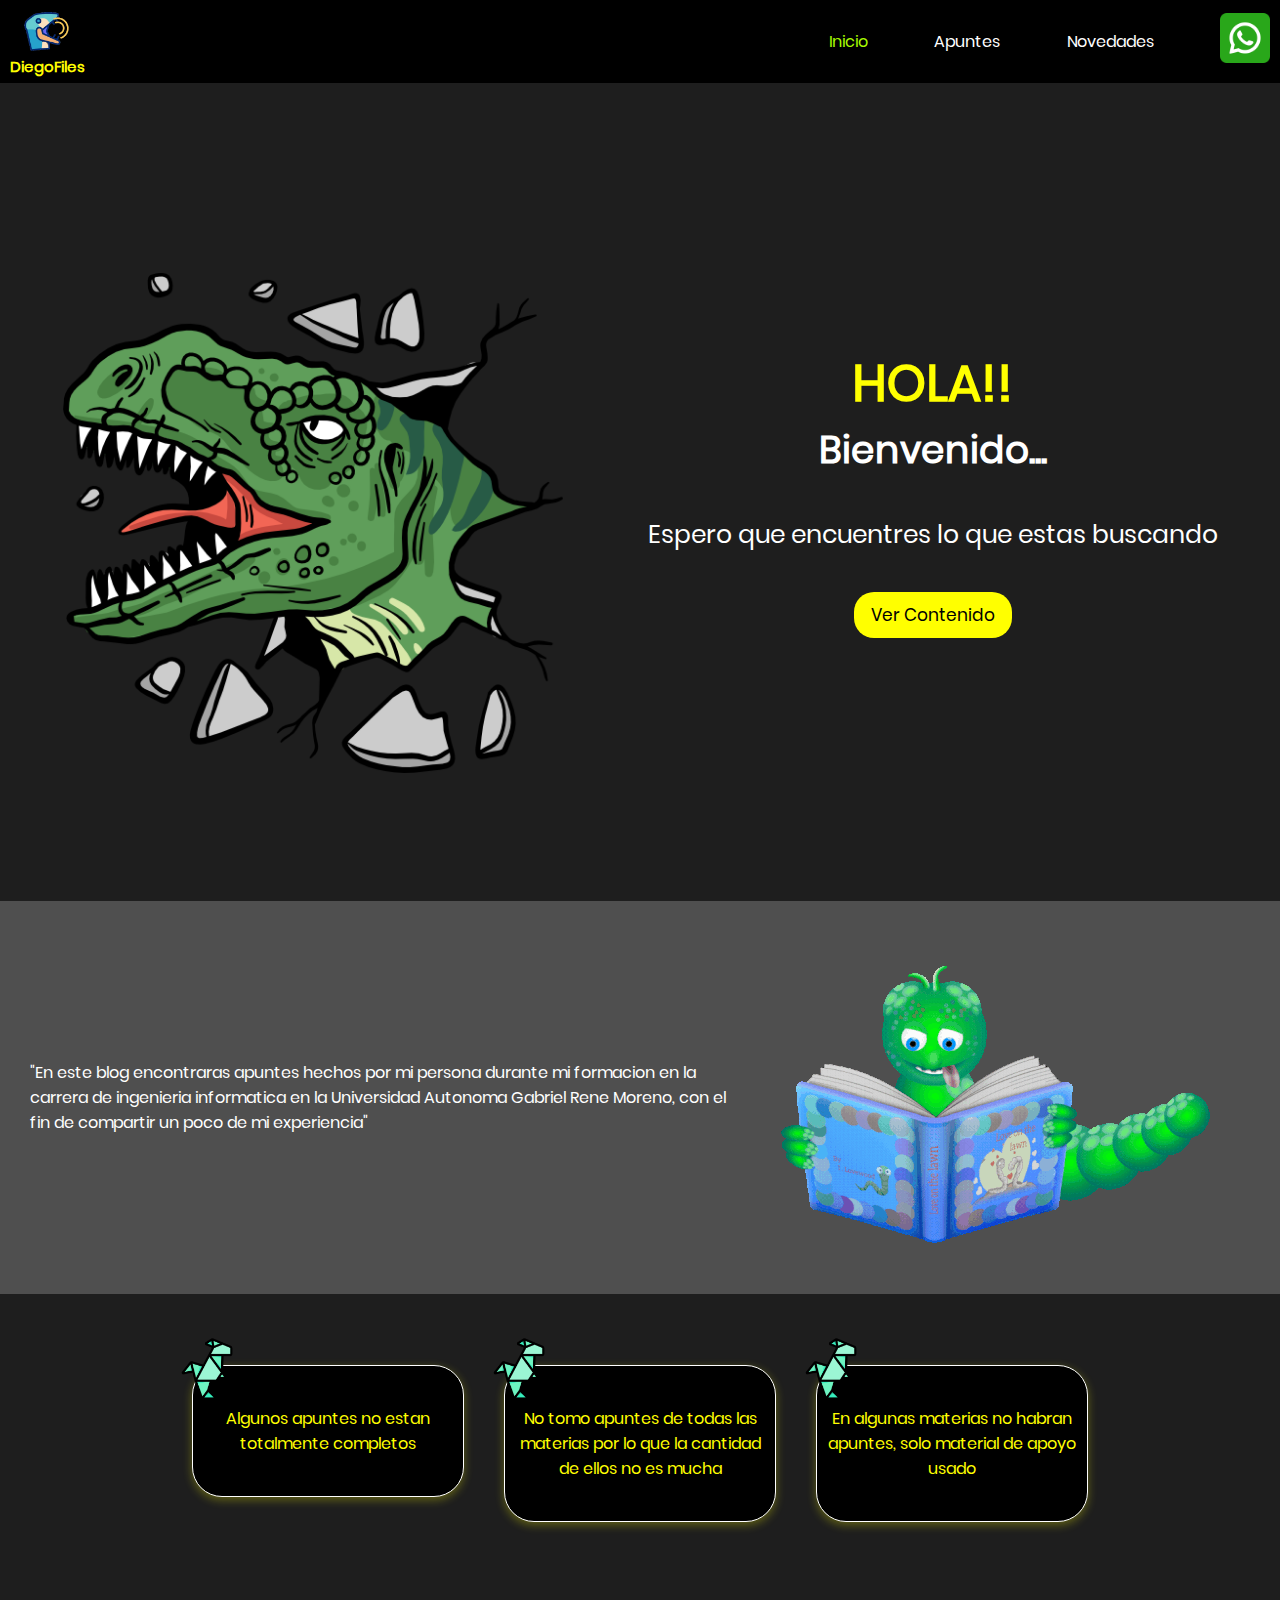
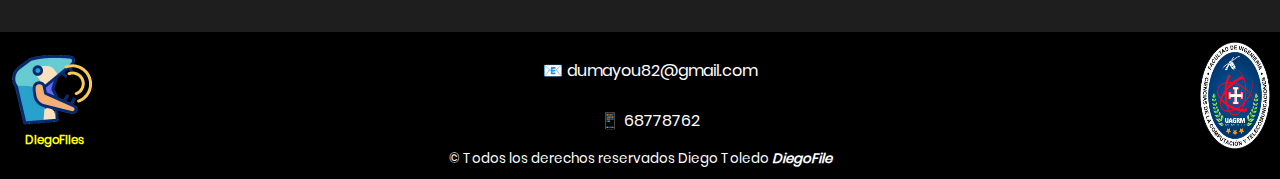
<file: index.html>
<!DOCTYPE html>
<html lang="es">

<head>
    <link rel="stylesheet" href="estilo.css">
    <link rel="icon" href="imagenes\iconoD.png">
    <meta charset="UTF-8">
    <meta name="viewport" content="width=device-width, initial-scale=1.0">
    <title>DiegoFile</title>
</head>

<body>
    <header>
        <div class="logo">
            <img src="imagenes\iconoM.gif" alt="icono">
            <h2>DiegoFiles</h2>
        </div>
        <nav>
            <a href="index.html" class="estado">Inicio</a>
            <a href="apuntes.html">Apuntes</a>
            <a href="novedades.html">Novedades</a>
            <a href="https://wa.link/l76afz"><img src="imagenes\whatsapp.png" alt="whatsapp"></a>
        </nav>
    </header>

    <section class="principal">
        <img src="imagenes\dinosaurio.png" alt="dinosaurio" id="imagen-principal">
        <div class="texto">
            <h1 id="resaltador">HOLA!!</h1>
            <h2>Bienvenido...</h2>
            <br>
            <p>Espero que encuentres lo que estas buscando</p>
            <br>
            <a href="apuntes.html" class="boton">Ver Contenido</a>
        </div>
    </section>

    <section class="informacion">
        <p>"En este blog encontraras apuntes hechos por mi persona durante mi formacion en la carrera de ingenieria
            informatica en la Universidad Autonoma Gabriel Rene Moreno, con el fin de compartir un poco de mi
            experiencia"</p>
        <img src="imagenes\gusano.gif" alt="worm">
    </section>

    <section class="section-targetas">
        <div>
            <img src="imagenes\dinosaurio2.png" alt="" class="targeta-img">
            <div class="targeta">
                <p>Algunos apuntes no estan totalmente completos <br></p>
            </div>
        </div>
        <div>
            <img src="imagenes\dinosaurio2.png" alt="" class="targeta-img">
            <div class="targeta">
                <p>No tomo apuntes de todas las materias por lo que la cantidad de ellos no es mucha</p>
            </div>
        </div>
        <div>
            <img src="imagenes\dinosaurio2.png" alt="" class="targeta-img">
            <div class="targeta">
                <p>En algunas materias no habran apuntes, solo material de apoyo usado</p>
            </div>
        </div>
    </section>

    <footer>
        <div class="footer-content">
            <div class="logo">
                <img src="imagenes\iconoM.gif" alt="">
                <h3>DiegoFiles</h3>
            </div>
            <div class="texto">
                <p>📧 dumayou82@gmail.com</p>
                <br>
                <p>📱 68778762</p>
            </div>
            <img src="imagenes\escudo-Ficct.png" alt="" id="img-footer">
        </div>
       <small> <p>© Todos los derechos reservados Diego Toledo <em><b>DiegoFile</b></em> </p></small>
    </footer>
</body>

</html>
</file>
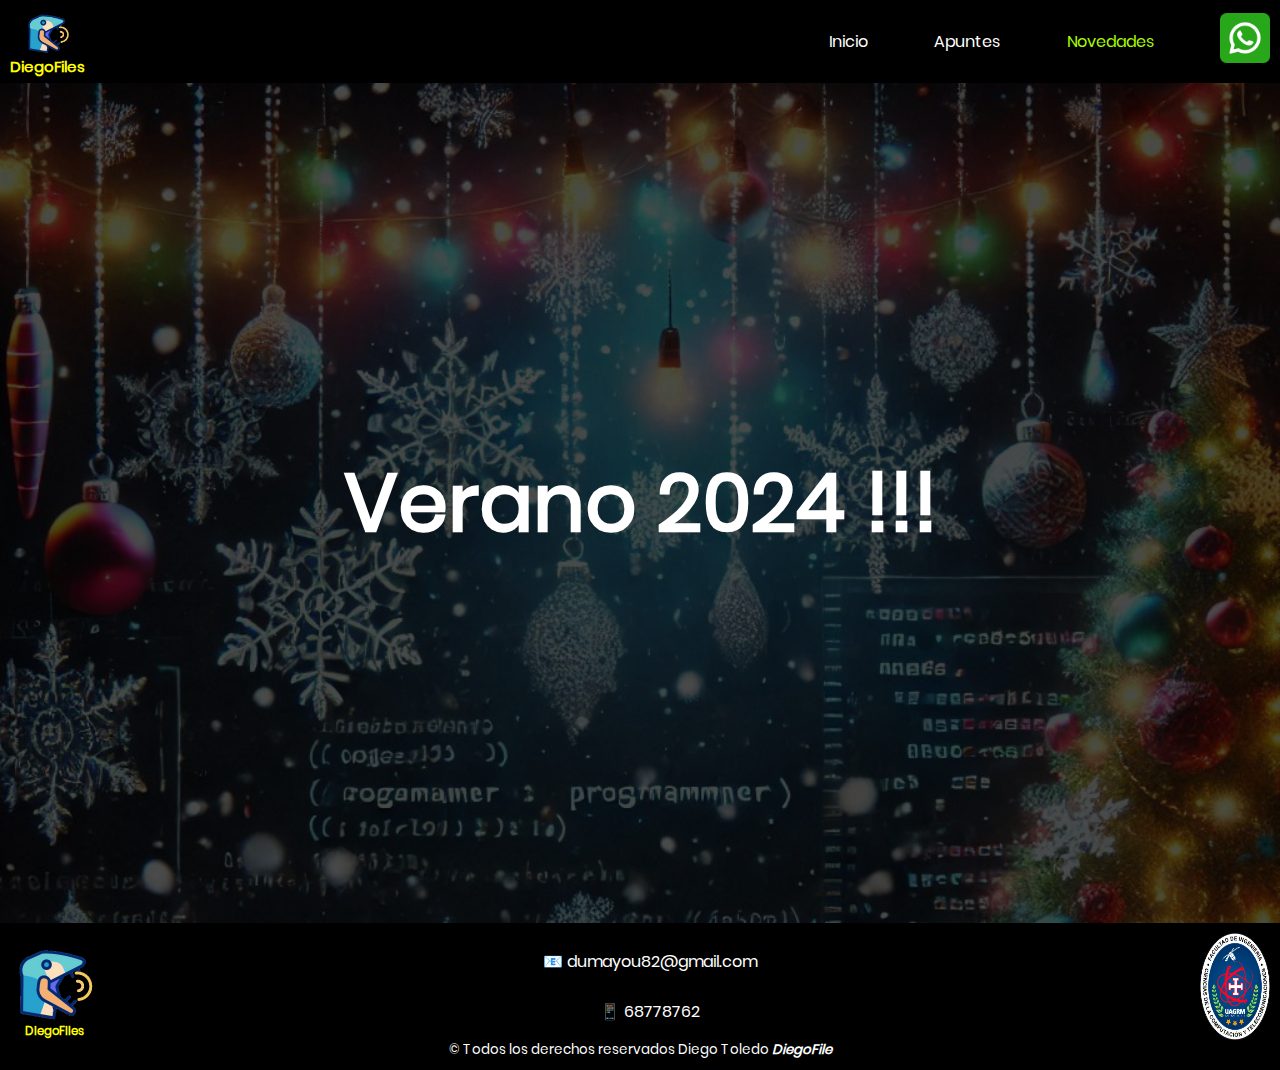
<file: novedades.html>
<!DOCTYPE html>
<html lang="en">
<head>
    <link rel="stylesheet" href="estilo.css">
    <link rel="stylesheet" href="estilo2.css">
    <link rel="icon" href="imagenes\iconoD.png">
    <meta charset="UTF-8">
    <meta name="viewport" content="width=device-width, initial-scale=1.0">
    <title>DiegoFile-Novedades</title>
</head>
<body>
    
    <header>
        <div class="logo">
            <img src="imagenes\iconoM.gif" alt="icono">
            <h2>DiegoFiles</h2>
        </div>
        <nav>
            <a href="index.html">Inicio</a>
            <a href="apuntes.html">Apuntes</a>
            <a href="novedades.html" class="estado">Novedades</a>
            <a href="https://wa.link/l76afz"><img src="imagenes\whatsapp.png" alt="whatsapp"></a>
        </nav>
    </header>

    <section class="novedad">
        <h1>Verano 2024 !!!</h1>
    </section>


    <footer>
        <div class="footer-content">
            <div class="logo">
                <img src="imagenes\iconoM.gif" alt="">
                <h3>DiegoFiles</h3>
            </div>
            <div class="texto">
                <p>📧 dumayou82@gmail.com</p>
                <br>
                <p>📱 68778762</p>
            </div>
            <img src="imagenes\escudo-Ficct.png" alt="" id="img-footer">
        </div>
       <small> <p>© Todos los derechos reservados Diego Toledo <em><b>DiegoFile</b></em> </p></small>
    </footer>

</body>
</html>
</file>
<file: estilo.css>
/* fuentes---------------------------- */
@font-face {
    font-family: titulos;
    src: url(fuentes/Poppins-Bold.ttf);

    font-family: normal;
    src: url(fuentes/Poppins-Regular.ttf);
}

/* variables-------------------------- */
:root{
    --font-titulo: titulos;
    --font-normal: normal;
}


*{
    margin: 0;
    font-family:'normal';
}
html{
    background-image: url(imagenes/code.jpg);
    background-size: cover;
    background-attachment: fixed; 
}
/* --------Barra ---------------- */
header{
    display: flex;
    background-color: black;
    color: white;
    justify-content: space-between;
    padding: 5px 10px;
}
nav a{
    text-decoration: none;
    color: white;
}
nav{
    display: flex;
    align-items: center;
    justify-content: space-between;
    width: 35%;
}
header img{
    width: 50px;
}
.logo{
    display: flex;
    flex-direction: column;
    justify-content: center;
    align-items: center;
    font-size: 13px;
    color: yellow;
    font-size: 10px;
}
.estado{
    color: #a7fb00;
}
/* MAIN----------------------- */
#resaltador{
    color: yellow;
    font-family:var(--font-titulos);
}
.principal{
    display: flex;
    padding: 40px 20px;
    min-height: 82vh;
    background-color: rgb(30, 30, 30);
    color: white;
    justify-content:space-around;
    font-size: 25px;
    text-align: center;
}
.principal img{
    padding-top: 150px;
    width: 500px;
    height: 500px;
    
}
.texto{
    display: flex;
    flex-direction:column;
    align-items:center;   
    justify-content: center;

}

.boton{
    color: black;
    text-decoration: none;
    background-color:white;
    padding: 10px 17px;
    border-radius: 20px; 
    background-color: yellow;
    border-color:black;
    font-size: 17px;
    transition: ease-in-out 0.6s;
}
.boton:hover {
    background-color:white;
    transform: translateY(3px);
}

#imagen-principal{
    transition: 0.9s ease;
    animation: flotar  3s ease-in-out infinite; /*3s es cuanto tiempo tarda en completarse un ciclo del keyframe*/
}

/* IMPORTANTE el key frames personalizado */
@keyframes flotar{
    0%{
        transform: translateY(0);
    }
    50%{
        transform: translateY(-15px);
    }
    100%{
        transform: translateY(0);
    }
}
/* seccion de informacion-------------------- */
.informacion{
   
    background-color:rgb(60, 60, 60,0.9);
    color: white;
    display: flex;
    padding: 30px 30px;
    align-items: center;
    justify-content: center;
}
.informacion img{
    width: 50%;
}

/* Targetas---------------------------------- */
.section-targetas{
    display: flex;
    padding: 70px 10px;
    align-items: stretch;
    flex-direction: row;
    justify-content: center;
    background-color:rgb(30, 30, 30) ;
    flex-wrap: wrap;
}
.section-targetas .targeta{
    background-color: black;
    border: 1px solid white;
    border-radius: 30px;
    color: yellow;
    padding: 40px 10px;
    display: flex;
    width: 250px;
    margin:1px 20px ;
    margin-bottom: 40px;
    align-items: center;
    text-align: center;

    box-shadow: 0 3px 10px rgba(255, 255, 0, 0.3);
}
.targeta-img{
    width: 70px;
    position: absolute;
    margin-top: -30px;
}

/* footer------------------------------------------------- */
footer{
    background-color: black;
    display: flex;
    color: white;
    flex-direction: column;
    padding: 10px 10px ;
    text-align: center;
}
.footer-content{
    display: flex;
    justify-content: space-between;
}
.footer-content img{
    width: 70px;
}
footer .logo img{
    width: 90px;
}
/* ////////////////////////////////////////////////////////////////////////////// */
@media(max-width:800px){
    header nav{
        font-size: 14px;
    }
    header img{
        width: 35px;
    }
    header .logo{
        font-size: 8px;
    }
    nav{
        width: 75%;
    }

    .principal{
        flex-direction: column;
        align-items: center;
        padding: 50px 10px;
        font-size: 20px;
    }
    .principal img{
        width: 300px;
        padding-top: 0px;
    }
    .informacion{
        flex-direction: column;
        padding: 70px 50px;
        text-align: center;
    }
    .informacion img{
        width:300px;
    }
}

@media(max-width:400px){
    #img-footer{
        display: none;
    }
}
</file>
<file: estilo2.css>
.titulado-materias{
    padding: 10px 10px;
    display: flex;
    flex-direction: row;
    align-items: center;
    color: yellow;
    background-color:rgb(30, 30, 30) ;
}
.titulado-materias img{
    width: 70px;
}

/* targetas */
.targetas-content{
    display: flex;
    padding: 10px 10px;
    flex-direction: row;
    flex-wrap: wrap;
    justify-content: center;
    align-items: center;
    background-color:rgb(30, 30, 30) ;
}
.targetas-content img{
    width: 60px;
    position: absolute;
    margin-top: 30px;
    margin-left: 10px;
}
.caja-texto{
    background-color: rgb(60, 60, 60);
    color: white;
    display: flex;
    flex-direction: column;
    padding: 30px 10px;
    padding-top:40px;
    border: 2px solid black;
    border-radius:25px;
    box-shadow: 0 3px 10px rgba(133, 133, 133, 0.3);
    width: 190px;
    height: 140px;
    margin: 50px 30px; 
    align-items: center;
    align-content: flex-end;
}
.caja-texto h3{
    border-bottom: 2px solid white;
    margin-bottom: 10px;
    text-align: center;
}
#subtitulo{
    color: red;
}
.caja-texto a{
    margin-top: 15px;
    text-decoration: none;
    color: black;
    border: 2px solid yellow;
    background-color: yellow;
    border-radius: 10px;
    padding: 0px 20px;
    position: absolute;
    margin-top: 130px;
    visibility: hidden;
    transition: 0.1s;
}
.caja-texto a:hover{
    background-color: white;
    border-color: black;
}
.caja-texto:hover a{
    visibility: visible;
}
.caja-texto:hover{
    box-shadow: 0 3px 10px rgb(255, 255, 255, 0.9);
}
.targeta-completa:hover{
    transform: translateY(-7px);
}
.targeta-completa{
    transition: 0.2s;
}
/* NOVEDADES----------------------- */
.novedad{
    background-image: url(imagenes/navidad.png);
    background-size: cover;
    font-size: 40px;
    padding: 40vh 50px;
    display: flex;
    color: white;
    font-family: 'titulos';
    justify-content: center;
    text-align: center;
}

@media(max-width:800px){
    .titulado-materias{
        justify-content: center;
    }
    .caja-texto a{
        visibility: visible;
    }
}
</file>
